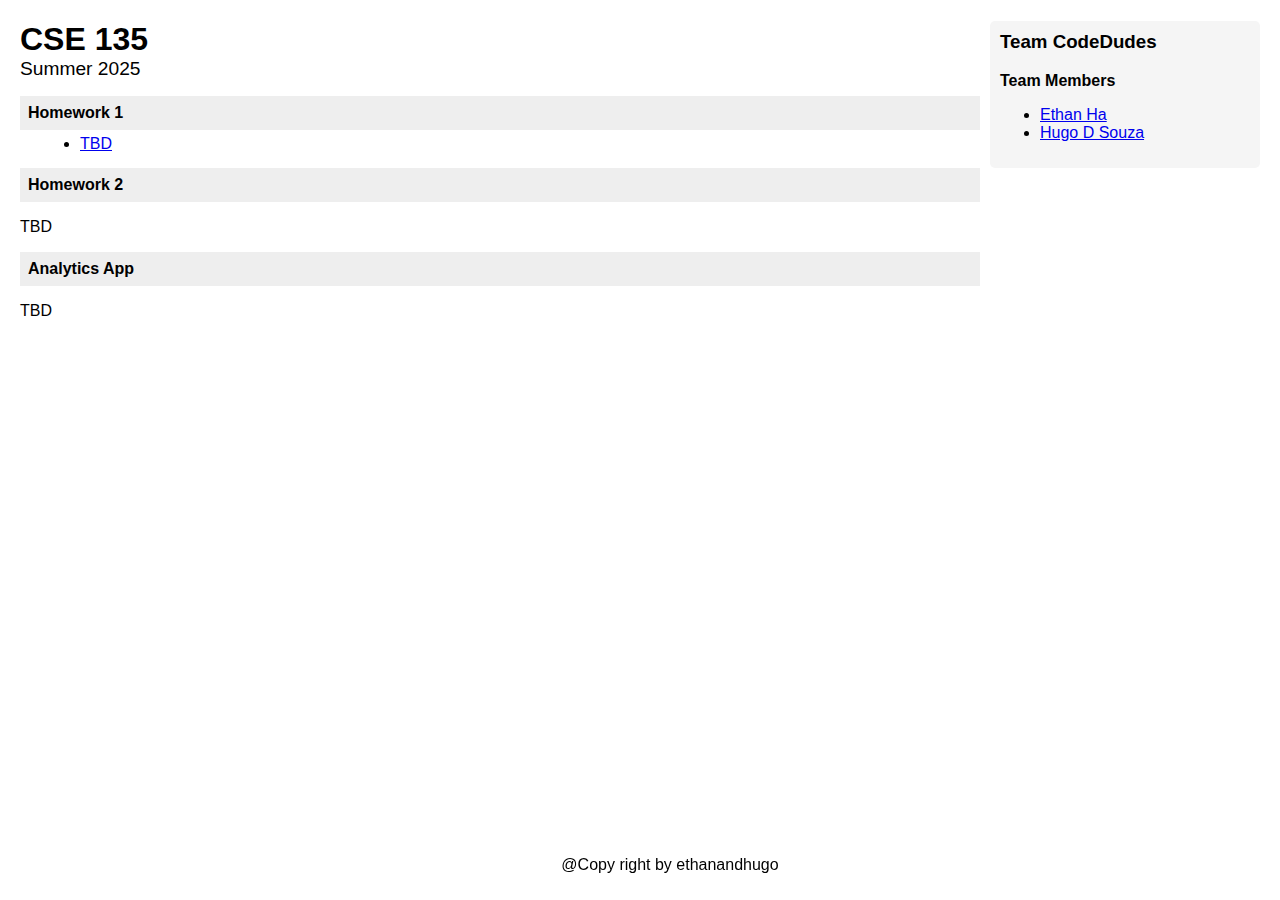
<file: index.html>
<!DOCTYPE html>
<html lang="en">
<head>
<meta charset="UTF-8">
<title>CSE 135</title>
<link rel="stylesheet" href="index.css">
<link rel="icon" type="image/png" sizes="32x32" href="imgs/favicon-32x32.png">
</head>
<body>
  <header>
    <div class="sidebar">
        <h3>Team CodeDudes</h3>
        <p><strong>Team Members</strong></p>
        <ul>
            <li><a href="/members/ethan.html">Ethan Ha</a></li>
            <li><a href="https://hugo-cse134hw4.netlify.app/">Hugo D Souza</a></li>
        </ul>
    </div>
  </header>
  <main>
    <div class="content">
        <h1>CSE 135</h1>
        <h2>Summer 2025</h2>

        <div class="section">Homework 1</div>
        <ul class="links">
            <li><a href="#">TBD</a></li>
        </ul>

        <div class="section">Homework 2</div>
        <p>TBD</p>

        <div class="section">Analytics App</div>
        <p>TBD</p>
    </div>
  </main>
  <footer>
        <div class="foot">
            <p>@Copy right by ethanandhugo</p>
        </div>
  </footer>
</body>
</html>
</file>
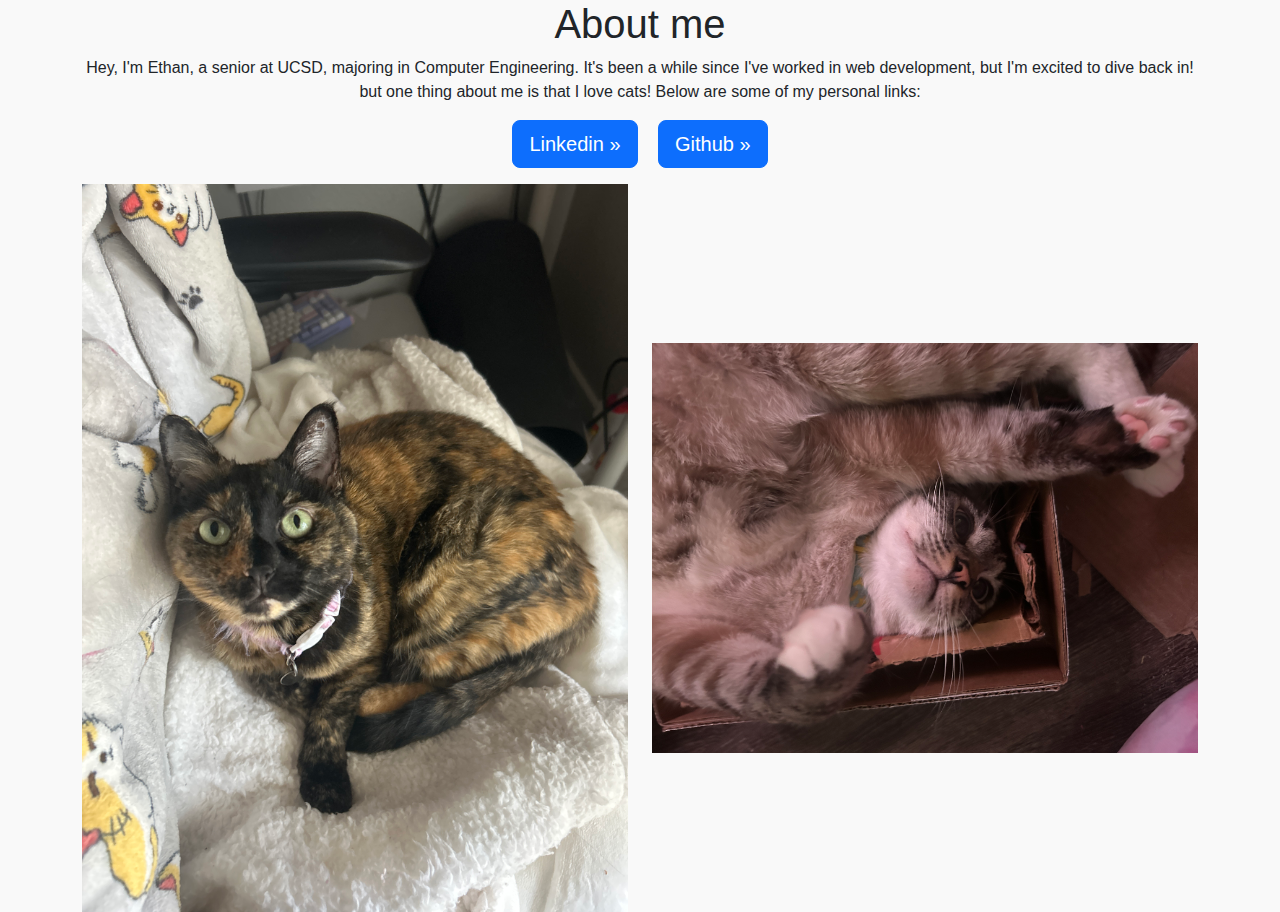
<file: members/ethan.html>
<!DOCTYPE html>
<html lang="en">

<head>
    <link href="https://cdn.jsdelivr.net/npm/bootstrap@5.3.2/dist/css/bootstrap.min.css" rel="stylesheet">
    <link rel="stylesheet" href="ethan.css">
    <meta charset="UTF-8">
    <meta name="viewport" content="width=device-width, initial-scale=1.0">
    <title>Ethan's Page</title>
</head>


<body>
    <script src="https://cdn.jsdelivr.net/npm/bootstrap@5.3.2/dist/js/bootstrap.bundle.min.js"></script>
    <div class="jumbotron">
        <div class="container">
            <h1>About me</h1>
            <p>
                Hey, I'm Ethan, a senior at UCSD, majoring in Computer Engineering. It's been a while since I've worked
                in web development, but I'm excited to dive back in! but one
                thing about me is that I love cats! Below are some of my personal links:
            </p>
            
            <p>
                <a class="btn btn-primary btn-lg" href="https://www.linkedin.com/in/ethanha02/" role="button">Linkedin
                    »</a>
                <a class="btn btn-primary btn-lg" href="https://github.com/UCSD-Ethan-Ha" role="button">Github »</a>
            </p>
        </div>
    </div>

    <!-- Cat Images -->
    <div class="container">
        <div class="row d-flex align-items-stretch">
            <div class="col-md-6 d-flex">
                <img src="HaniCute.JPG" alt="Hani" class="img-fluid w-100 align-self-center">
            </div>
            <div class="col-md-6 d-flex">
                <img src="ToruCute.JPG" alt="Toru" class="img-fluid w-100 align-self-center">
            </div>
        </div>
    </div>



</body>

</html>
</file>
<file: index.css>
body {
    font-family: Arial, sans-serif;
    margin: 20px;
}
h1 {
    margin-bottom: 0;
}
h2 {
    margin-top: 0;
    font-weight: normal;
    font-size: 1.2em;
}
.sidebar {
    float: right;
    width: 250px;
    background: #f5f5f5;
    padding: 10px;
    border-radius: 5px;
}
.sidebar h3 {
    margin-top: 0;
}
.section {
    background: #eee;
    padding: 8px;
    margin-top: 15px;
    font-weight: bold;
}
.content {
    margin-right: 280px; /* space for sidebar */
}
.links {
    margin-top: 5px;
    margin-bottom: 15px;
}
.links li {
    list-style-type: disc;
    margin-left: 20px;
}
.foot{
    position: fixed;
    bottom: 0;
    width: 100%;
    text-align: center;
    padding: 10px;
}
</file>
<file: members/ethan.css>
body {
    display: flex;
    flex-direction: column;
    align-items: center;
    justify-content: flex-start;
    min-height: 100vh;
    margin: 0;
    font-family: Arial, sans-serif;
    background: #f9f9f9;
}

main, section, article, header, footer {
    width: 100%;
    max-width: 700px;
    margin: 20px 0;
    padding: 24px;
    background: #fff;
    border-radius: 12px;
    box-shadow: 0 2px 8px rgba(0,0,0,0.06);
    text-align: center;
}

h1, h2, h3, h4, h5, h6, p {
    text-align: center;
    margin-top: 0;
}

nav {
    margin-bottom: 24px;
}

a {
    color: #3366cc;
    text-decoration: none;
    margin: 0 8px;
}

a:hover {
    text-decoration: underline;
}
</file>
